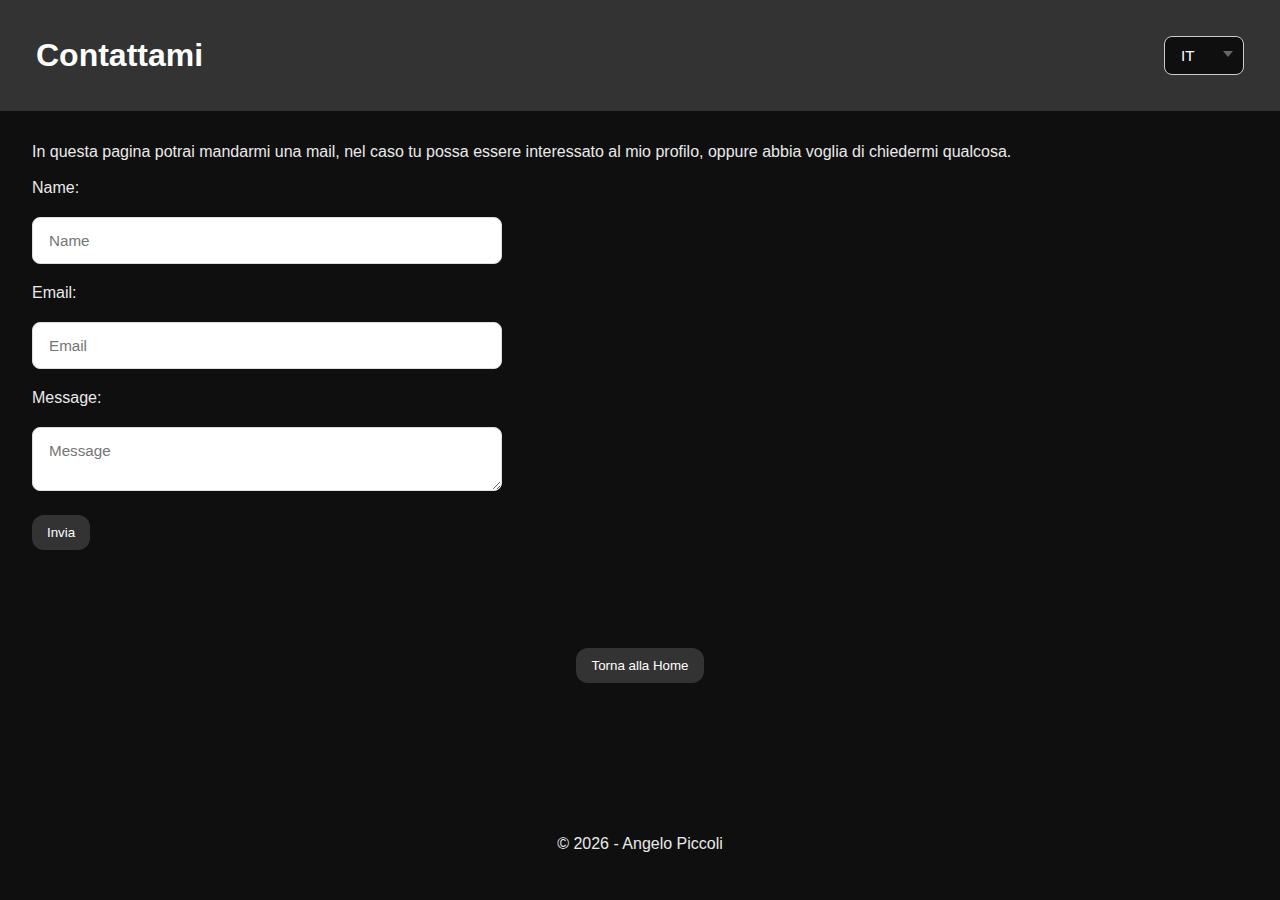
<file: contattami.html>
<!DOCTYPE html>
<html lang="it">
<head>
    <meta charset="UTF-8">
    <meta name="viewport" content="width=device-width, initial-scale=1.0">
    <link rel="icon" href="./assets/logo/favicon-white.ico" type="image/x-icon">
    <title>Contattami</title>
    <link rel="stylesheet" href="css/style.css">
</head>
<body>

<header>
    <nav class="navbar">
        <h1 data-i18n="contact_title">Contattami</h1>
        <select id="language-switcher" class="lang-switcher">
            <option value="it">IT</option>
            <option value="en">EN</option>
            <option value="de">DE</option>
        </select>
    </nav>
</header>

<main>
    <section>
        <p data-i18n="contact_subtitle">
            In questa pagina potrai mandarmi una mail, nel caso tu possa essere interessato al mio profilo, oppure abbia voglia di chiedermi qualcosa.
        </p>
    </section>
    <br/>
    <section class="contact-section">
        <div class="contact-wrapper">
            <div class="contact-form">
                <form id="contattoForm" action="https://formspree.io/f/mnjjqzzk" method="POST">
                    <label>
                        Name:
                        <input type="text" name="name" placeholder="Name" required>
                    </label>

                    <label>
                        Email:
                        <input type="email" name="email" placeholder="Email" required>
                    </label>

                    <label>
                        Message:
                        <textarea name="message" placeholder="Message" required></textarea>
                    </label>

                    <button data-i18n="contact_button" type="submit">Invia</button>
                </form>
            </div>

            <div class="contact-map">
                <iframe src="https://www.google.com/maps/embed?pb=!1m18!1m12!1m3!1d5414.070460280085!2d8.340185091473575!3d47.2745658364973!2m3!1f0!2f0!3f0!3m2!1i1024!2i768!4f13.1!3m3!1m2!1s0x47900517b9961141%3A0xd21d9dcb3672b39b!2sKlosterfeldstrasse%2026%2C%205630%20Muri!5e0!3m2!1sde!2sch!4v1768666641691!5m2!1sde!2sch" width="600" height="450" style="border:0;" allowfullscreen="" loading="lazy" referrerpolicy="no-referrer-when-downgrade"></iframe>
            </div>
        </div>
    </section>
    <br/>
    <div class="return-button">
            <button><a data-i18n="button_return" href="index.html">Torna alla Home</a></button>
    </div>
</main>

<!-- FOOTER -->
    <footer class="footer">
        <p>&copy; 2026 - Angelo Piccoli</p>
    </footer>

    <script src="js/i18n/i18n-core.js"></script>
    <script src="js/i18n/translations-contattami.js"></script>
    <script src="js/pages/contattami.js"></script>
    <script src="js/i18n/i18n-switcher.js"></script>
</body>
</html>
</file>
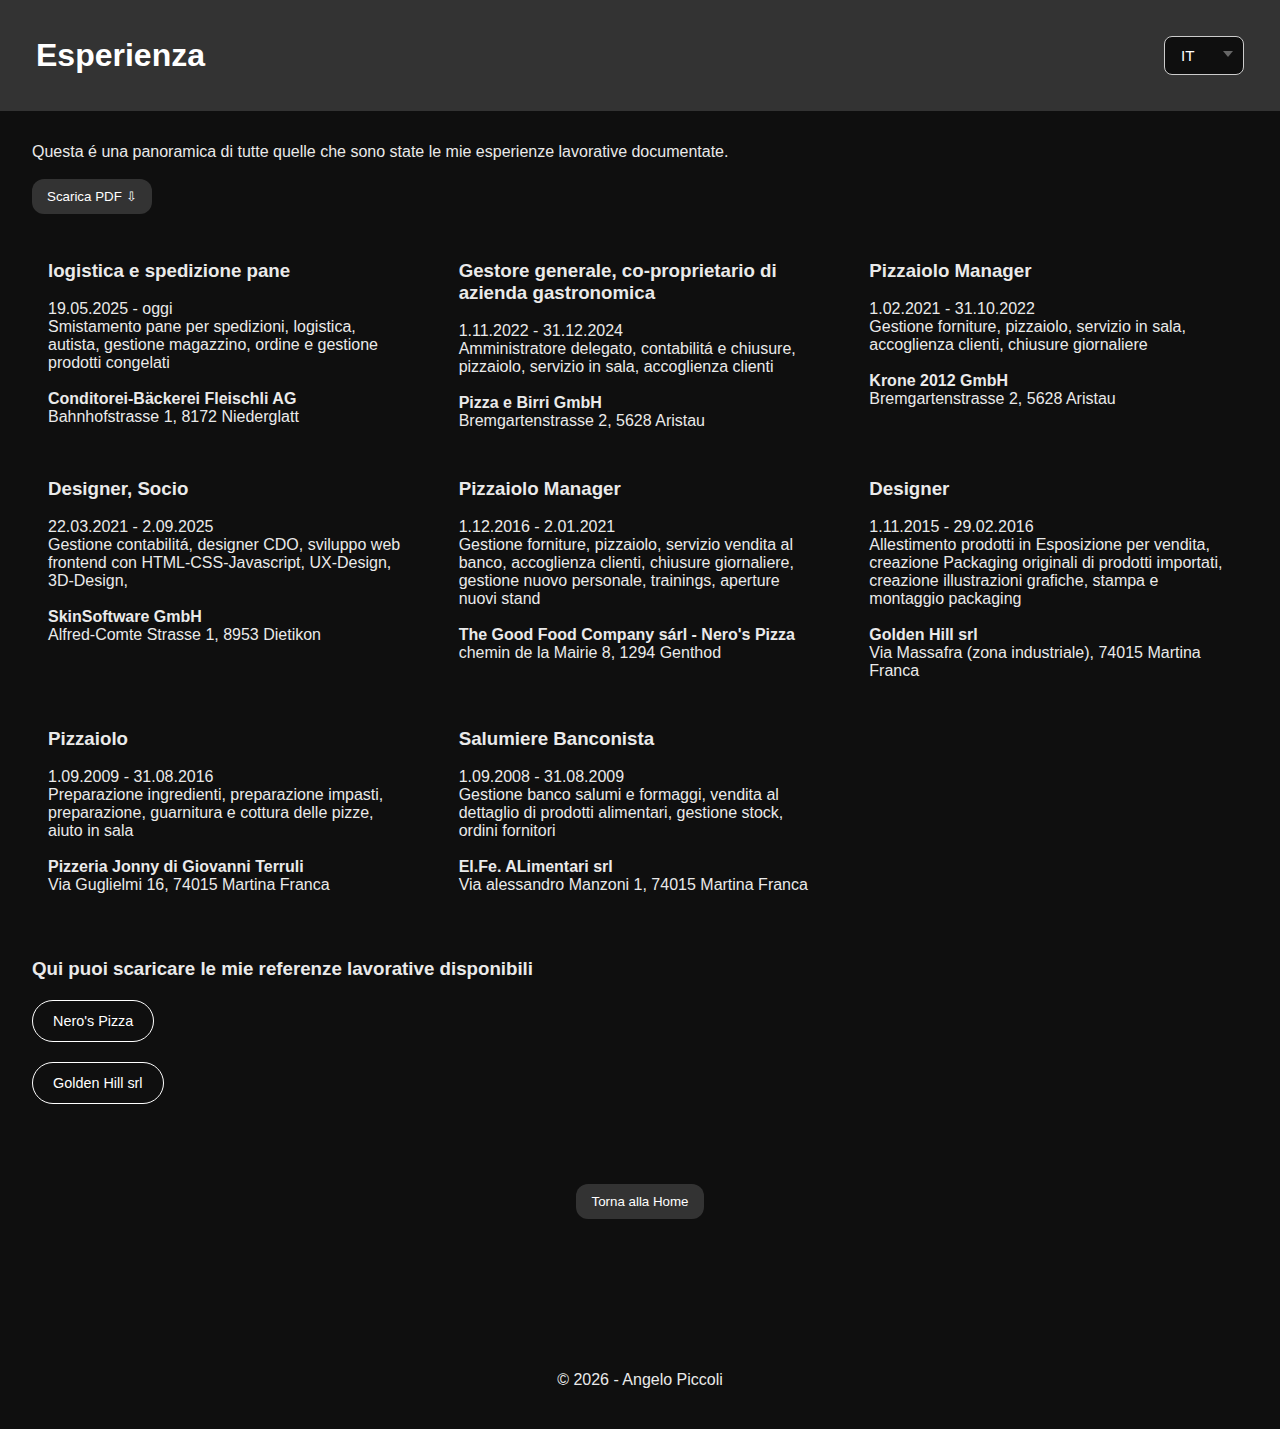
<file: esperienza.html>
<!DOCTYPE html>
<html lang="it">
<head>
    <meta charset="UTF-8">
    <meta name="viewport" content="width=device-width, initial-scale=1.0">
    <link rel="icon" href="./assets/logo/favicon-white.ico" type="image/x-icon">
    <title>Esperienza</title>
    <link rel="stylesheet" href="css/style.css">
</head>
<body>

<header>
    <nav class="navbar">
        <h1 data-i18n="exp_title">Esperienza</h1>
        <select id="language-switcher" class="lang-switcher">
            <option value="it">IT</option>
            <option value="en">EN</option>
            <option value="de">DE</option>
        </select>
    </nav>
</header>

<main>
    <p data-i18n="exp_description">Questa é una panoramica di tutte quelle che sono state le mie esperienze lavorative documentate.</p>
    <br/>

    <!-- Bottone PDF -->
    <button data-i18n="exp_dwn_pdf" id="print-btn">Scarica PDF ⇩</button>
    
    <!-- Contenitore esperienze -->
    <div id="experience-list"></div>

    <br/>

    <h3 data-i18n="exp_ref_title">Qui puoi scaricare le mie referenze lavorative disponibili</h3>
    <a href="assets/referenze-pdf/Piccoli-Arbeitszeugnis-cap.pdf" download class="download-btn">
        Nero's Pizza
    </a>
    <br/>
    <a href="assets/referenze-pdf/Reference Letter Golden Hill.pdf" download class="download-btn">
        Golden Hill srl
    </a>
    <br/>
    <div class="return-button">
        <button><a data-i18n="button_return" href="index.html">Torna alla Home</a></button>
    </div>
</main>

<!-- FOOTER -->
    <footer class="footer">
        <p>&copy; 2026 - Angelo Piccoli</p>
    </footer>

    <script src="js/esperienze.js"></script>
    <script src="js/traduzione.js"></script>
    <script src="js/i18n.js"></script>
</body>
</html>
</file>
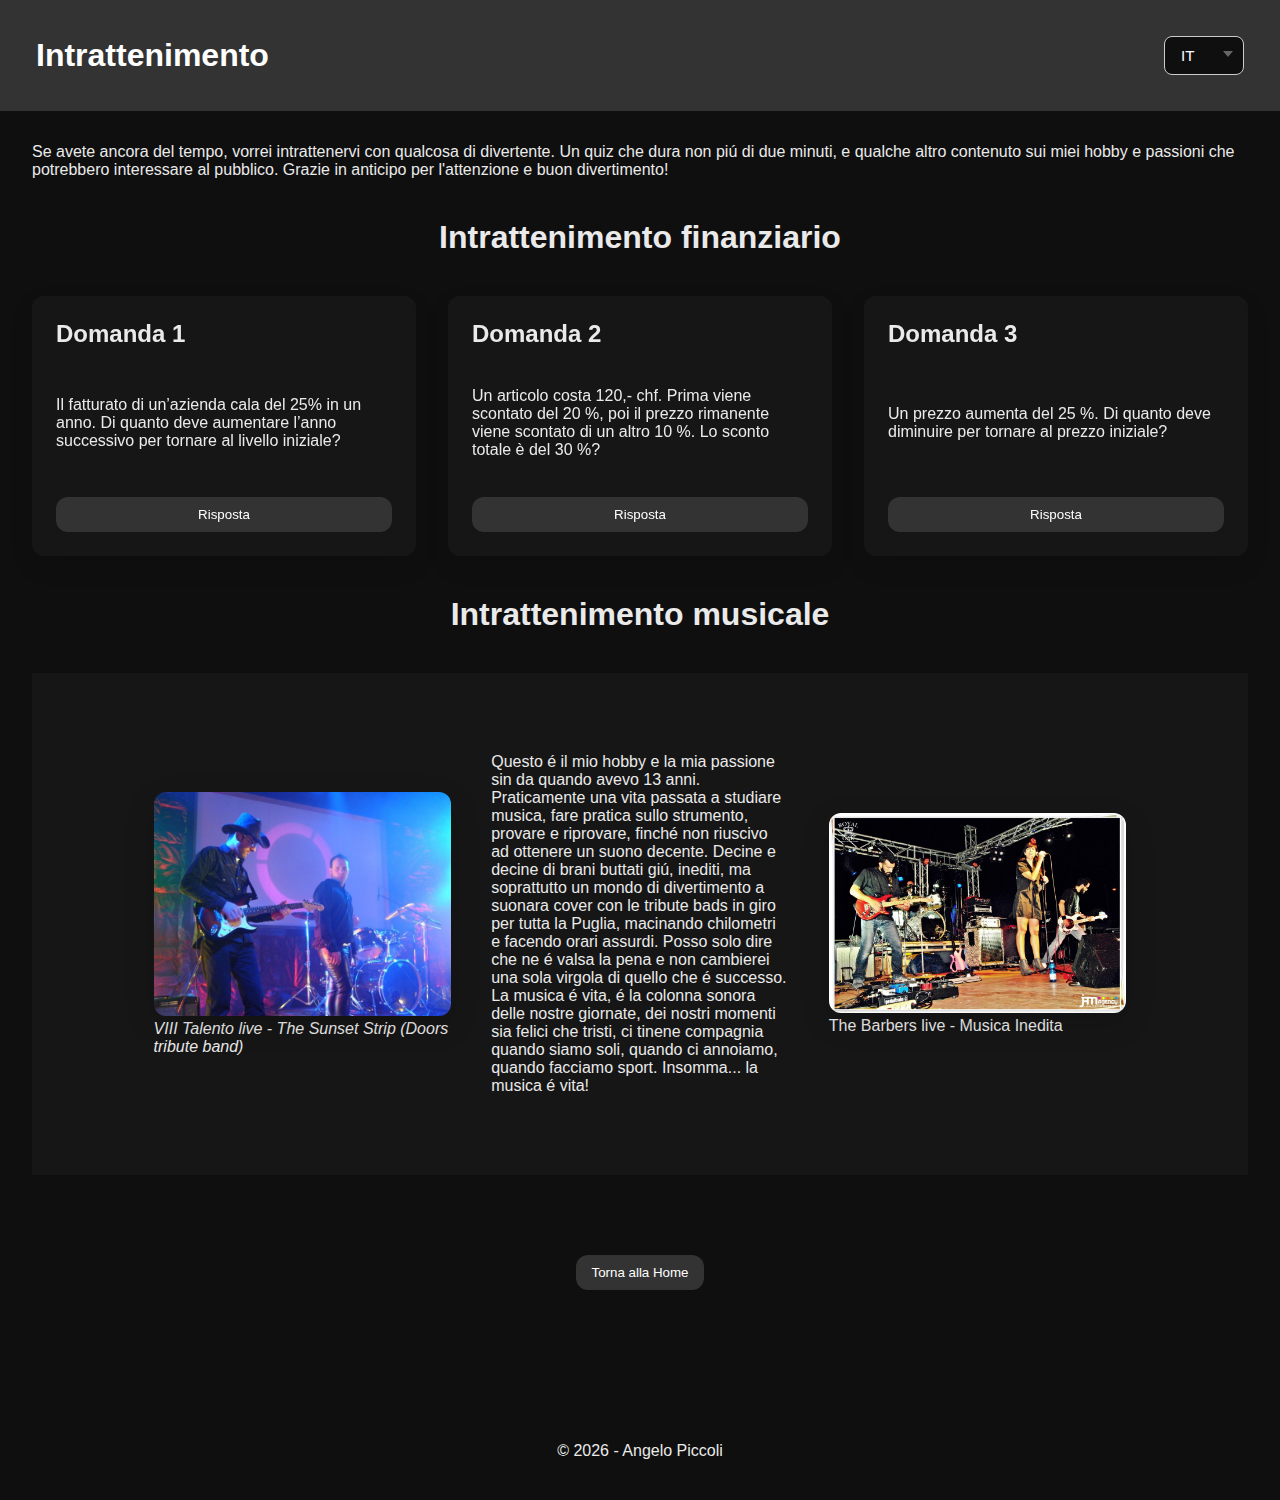
<file: intrattenimento.html>
<!DOCTYPE html>
<html lang="it">
<head>
    <meta charset="UTF-8">
    <meta name="viewport" content="width=device-width, initial-scale=1.0">
    <link rel="icon" href="./assets/logo/favicon-white.ico" type="image/x-icon">
    <title>Intrattenimento</title>
    <link rel="stylesheet" href="css/style.css">
</head>
<body>

<header>
    <nav class="navbar">
        <h1 data-i18n="intr_title">Intrattenimento</h1>
        <select id="language-switcher" class="lang-switcher">
            <option value="it">IT</option>
            <option value="en">EN</option>
            <option value="de">DE</option>
        </select>
    </nav>
</header>

<main>
    <p data-i18n="intr_description">Se avete ancora del tempo, vorrei intrattenervi con qualcosa di divertente. Un quiz che dura non piú di due minuti, e qualche altro contenuto sui miei hobby 
        e passioni che potrebbero interessare al pubblico. Grazie in anticipo per l'attenzione e buon divertimento!
    </p>

    <h1 class="title-entertainment" data-i18n="intr_cards_title">Intrattenimento finanziario</h1>

    <div class="cards">

        <div class="card">
            <div class="card-inner">
                <div class="card-front">
                    <h2 data-i18n="intr_card_1_title">Domanda 1</h2>
                    <p data-i18n="intr_card_1_text">
                        Il fatturato di un’azienda cala del 25% in un anno.
                        Di quanto deve aumentare l’anno successivo per tornare al livello iniziale?
                    </p>
                    <button data-i18n="intr_button_risp" class="flip-btn">Risposta</button>
                </div>
                <div class="card-back">
                    <h2 data-i18n="intr_card_1_title_back">Risposta 1</h2>
                    </br>
                    <p data-i18n="intr_card_1_text_back_a">
                        Deve aumentare del 33,3%.
                    </p>
                    </br>
                    <p data-i18n="intr_card_1_text_back_b">
                        Spiegazione breve:
                    </p>
                    </br>
                    <p data-i18n="intr_card_1_text_back_c">
                        •	100 → 75 (−25%)
                    </p>
                    </br>
                    <p data-i18n="intr_card_1_text_back_d">
                        •	Per tornare a 100:
                    </p>
                    <p data-i18n="intr_card_1_text_back_e">
                        25/75 = 33,3%
                    </p>
                    </br>
                    <button data-i18n="intr_button_dom" class="flip-btn">Domanda</button>
                </div>
            </div>
        </div>

        <div class="card">
            <div class="card-inner">
                <div class="card-front">
                    <h2 data-i18n="intr_card_1_title_x">Domanda 2</h2>
                    <p data-i18n="intr_card_1_text_y">
                        Il fatturato di un’azienda cala del 25% in un anno.
                        Di quanto deve aumentare l’anno successivo per tornare al livello iniziale?
                    </p>
                    <button data-i18n="intr_button_risp" class="flip-btn">Risposta</button>
                </div>
                <div class="card-back">
                    <h2 data-i18n="intr_card_1_title_back_b">Risposta 2</h2>
                    </br>
                    <p data-i18n="intr_card_1_text_back_f">
                        120 → −20 % = 96,- chf
                    </p>
                    </br>
                    <p data-i18n="intr_card_1_text_back_g">
                        96 → −10 % = 86,40 chf
                    </p>
                    </br>
                    <p data-i18n="intr_card_1_text_back_h">
                        Sconto totale = 33,60 chf = 28 %
                    </p>
                    </br>
                    <p data-i18n="intr_card_1_text_back_i">
                        ❌ Non è il 30 %
                    </p>
                    </br>
                    <button data-i18n="intr_button_dom" class="flip-btn">Domanda</button>
                </div>
            </div>
        </div>

        <div class="card">
            <div class="card-inner">
                <div class="card-front">
                    <h2 data-i18n="intr_card_1_title_k">Domanda 3</h2>
                    <p data-i18n="intr_card_1_text_z">
                        Un prezzo aumenta del 25 %. Di quanto deve diminuire per tornare al prezzo iniziale?
                    </p>
                    <button data-i18n="intr_button_risp" class="flip-btn">Risposta</button>
                </div>
                <div class="card-back">
                    <h2 data-i18n="intr_card_1_title_back_c">Risposta 3</h2>
                    </br>
                    <p data-i18n="intr_card_1_text_back_l">
                        100 → 125
                    </p>
                    </br>
                    <p data-i18n="intr_card_1_text_back_m">
                        Per tornare a 100: 25 / 125 = 20 %
                    </p>
                    </br>
                    <button data-i18n="intr_button_dom" class="flip-btn">Domanda</button>
                </div>
            </div>
        </div>

    </div>

    <h1 class="title-entertainment" data-i18n="intr_music_title">Intrattenimento musicale</h1>

    <section class="media-section" id="mediaSection">
        <div class="media-container">

            <div class="media-image">
                <img src="./assets/musica/live-music.jpg" alt="Doors Tribute Band">
                <p><i>VIII Talento live - The Sunset Strip (Doors tribute band)</i></p>
            </div>

            <div class="media-text">
                <p data-i18n="intr_music_text">
                    Questo é il mio hobby e la mia passione sin da quando avevo 13 anni. Praticamente una vita passata a studiare musica, fare pratica sullo strumento, provare e riprovare, finché 
                    non riuscivo ad ottenere un suono decente. Decine e decine di brani buttati giú, inediti, ma soprattutto un mondo di divertimento a suonara cover con le tribute bads in giro 
                    per tutta la Puglia, macinando chilometri e facendo orari assurdi. Posso solo dire che ne é valsa la pena e non cambierei una sola virgola di quello che é successo. La musica 
                    é vita, é la colonna sonora delle nostre giornate, dei nostri momenti sia felici che tristi, ci tinene compagnia quando siamo soli, quando ci annoiamo, quando facciamo sport.
                    Insomma... la musica é vita!
                </p>
            </div>

            <div class="media-image">
                <img src="./assets/musica/the barbers.jpg" alt="The Barbers">
                <p data-i18n="intr_music_descr"><i>The Barbers live - Musica Inedita</i></p>
            </div>
        </div>
    </section>

    <div class="return-button">
        <button><a data-i18n="button_return" href="index.html">Torna alla Home</a></button>
    </div>
   
</main>

<!-- FOOTER -->
    <footer class="footer">
        <p>&copy; 2026 - Angelo Piccoli</p>
    </footer>

    <script src="js/i18n/i18n-core.js"></script>
    <script src="js/i18n/translations-intrattenimento.js"></script>
    <script src="js/pages/intrattenimento.js"></script>
    <script src="js/i18n/i18n-switcher.js"></script>
</body>
</html>
</file>
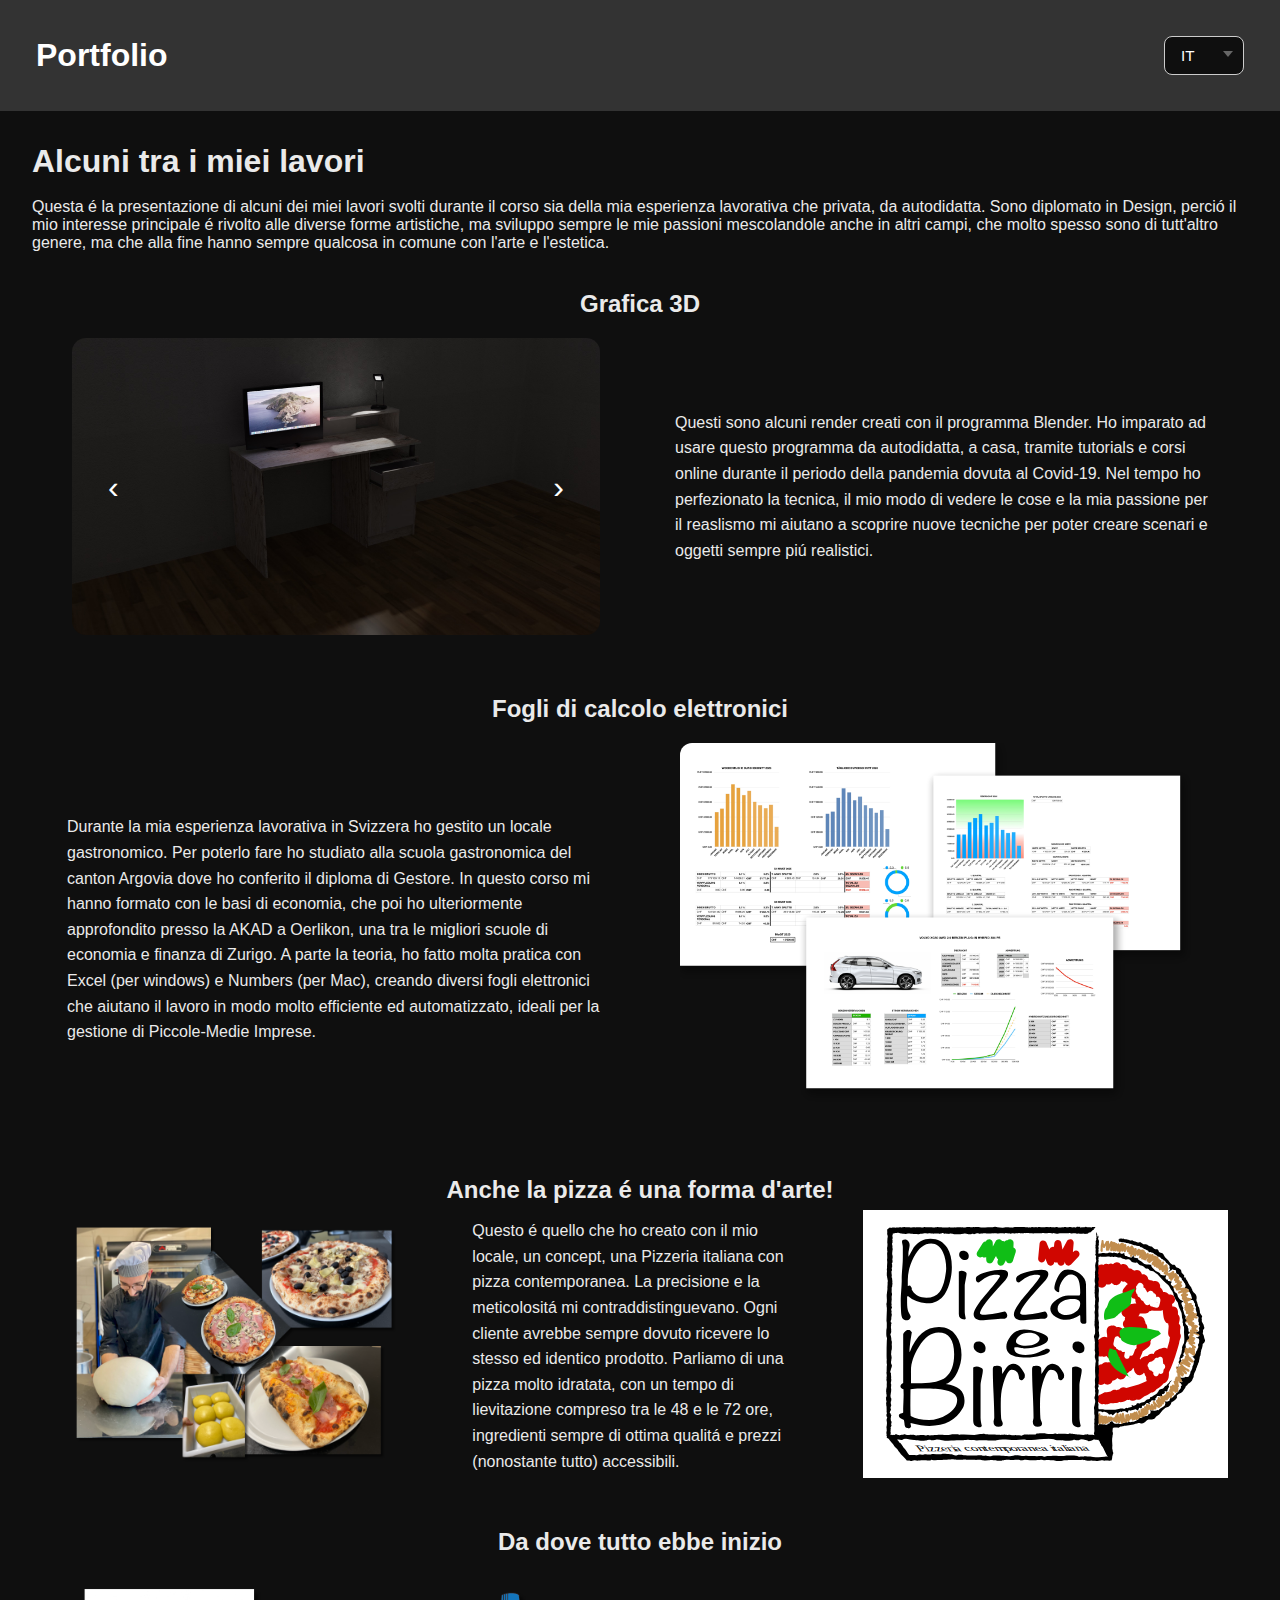
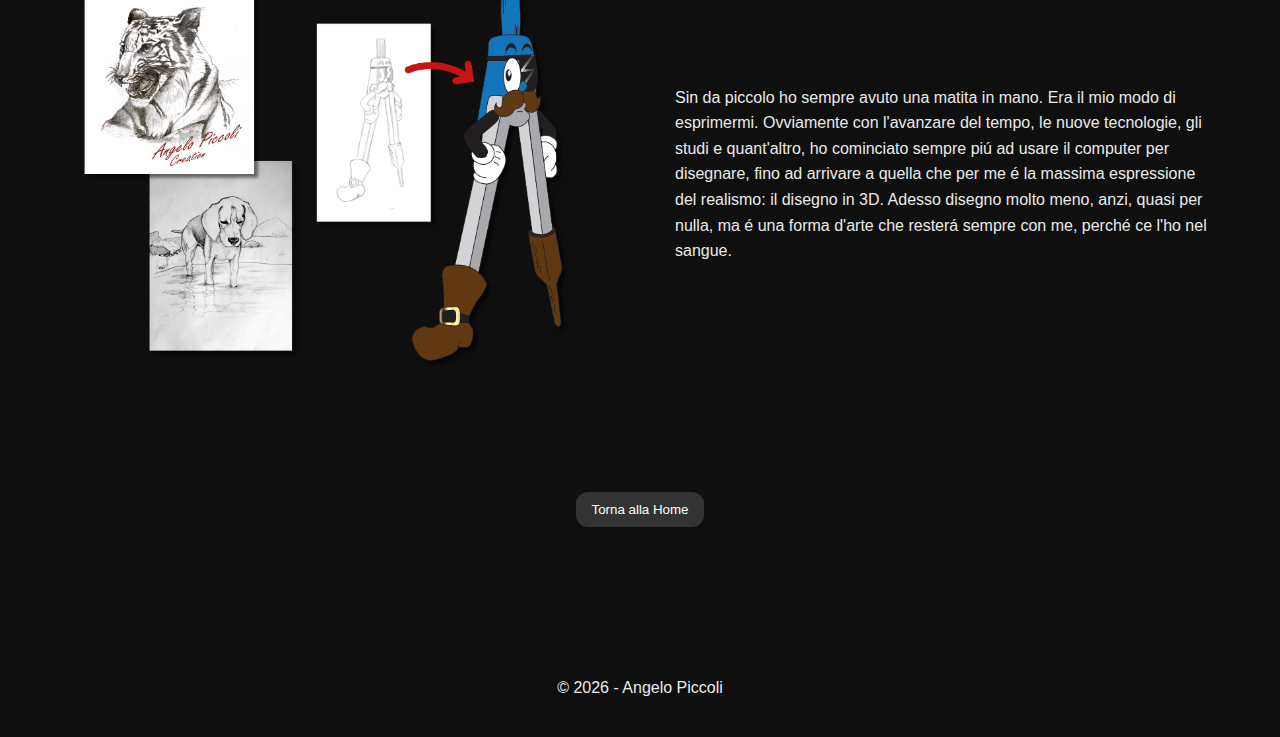
<file: portfolio.html>
<!DOCTYPE html>
<html lang="it">
<head>
    <meta charset="UTF-8">
    <meta name="viewport" content="width=device-width, initial-scale=1.0">
    <link rel="icon" href="./assets/logo/favicon-white.ico" type="image/x-icon">
    <title>Portfolio</title>
    <link rel="stylesheet" href="css/style.css">
</head>
<body>

    <header>
        <nav class="navbar">
            <h1 data-i18n="portfolio_title">Portfolio</h1>
            <select id="language-switcher" class="lang-switcher">
                <option value="it">IT</option>
                <option value="en">EN</option>
                <option value="de">DE</option>
            </select>
        </nav>
    </header>
    
    <main>
        <h1 data-i18n="portfolio_subtitle">Alcuni tra i miei lavori</h1>
        <br/>
        <p data-i18n="portfolio_description">Questa é la presentazione di alcuni dei miei lavori svolti durante il corso sia della mia esperienza lavorativa che privata, da autodidatta.
            Sono diplomato in Design, perció il mio interesse principale é rivolto alle diverse forme artistiche, ma sviluppo sempre le mie passioni mescolandole anche in altri campi,
            che molto spesso sono di tutt'altro genere, ma che alla fine hanno sempre qualcosa in comune con l'arte e l'estetica.
        </p>
        <br/>
        <!-- Sezione IMG a SX -->
        <section class="content-section">
            <h2 data-i18n="portfolio_3D_title" class="carousel-title">Grafica 3D</h2>
            <div class="content-container">
                
                <div class="content-image">
                    <section class="carousel-section">
                        <div class="carousel-container">

                            <div class="carousel-wrapper">
                                <button class="carousel-btn prev">‹</button>

                                <div class="carousel-track">
                                    <div class="carousel-slide">
                                        <img src="./assets/3D/img-1.jpg" alt="img-1">
                                    </div>
                                    <div class="carousel-slide">
                                        <img src="./assets/3D/img-2.jpg" alt="img-2">
                                    </div>
                                    <div class="carousel-slide">
                                        <img src="./assets/3D/img-3.jpg" alt="img-3">
                                    </div>
                                    <div class="carousel-slide">
                                        <img src="./assets/3D/img-4.jpg" alt="img-4">
                                    </div>
                                    <div class="carousel-slide">
                                        <img src="./assets/3D/img-5.jpg" alt="img-5">
                                    </div>
                                </div>

                                <button class="carousel-btn next">›</button>
                            </div>

                        </div>
                    </section>
                </div>

                <div class="content-text">
                    <p data-i18n="portfolio_3D_text">
                        Questi sono alcuni render creati con il programma Blender. Ho imparato ad usare questo programma da autodidatta, a casa, tramite tutorials e corsi online
                        durante il periodo della pandemia dovuta al Covid-19. Nel tempo ho perfezionato la tecnica, il mio modo di vedere le cose e la mia passione per il reaslismo
                        mi aiutano a scoprire nuove tecniche per poter creare scenari e oggetti sempre piú realistici.
                    </p>
                </div>
            </div>
        </section>

        <!-- Sezione IMG a DX -->
        <section class="content-section">
            <h2 data-i18n="portfolio_excel_title" class="carousel-title">Fogli di calcolo elettronici</h2>
            <div class="content-container">

                <div class="content-text">
                    <p data-i18n="portfolio_excel_text">
                        Durante la mia esperienza lavorativa in Svizzera ho gestito un locale gastronomico. Per poterlo fare ho studiato alla scuola gastronomica del cantone Argovia
                        dove ho conferito il diploma di Gestore. In questo corso mi hanno formato con le basi di economia, che poi ho ulteriormente approfondito presso la AKAD a Oerlikon,
                        una tra le migliori scuole di economia e finanza di Zurigo. A parte la teoria, ho fatto molta pratica con Excel (per windows) e Numbers (per Mac), creando diversi fogli
                        elettronici che aiutano il lavoro in modo molto efficiente ed automatizzato, ideali per la gestione di Piccole-Medie Imprese.
                    </p>
                </div>
                
                <div class="content-image">
                    <section class="carousel-section">
                        <div class="carousel-container">

                            <div>
                                <img src="./assets/fogli-elettronici/image-collage.png" alt="pdf-1">
                            </div>

                        </div>
                    </section>
                </div>
            </div>
        </section>

        <!-- Sezione IMG a SX -->
        <section class="content-section">
            <h2 data-i18n="portfolio_pizza_title" class="carousel-title">Anche la pizza é una forma d'arte!</h2>
            <div class="content-container"> 
                <div class="content-image">
                    <section class="carousel-section">
                        <div class="carousel-container">

                            <div>
                                <img src="./assets/pizzeria/image-pizzeria.png" alt="image-pizzeria">
                            </div>

                        </div>
                    </section>
                </div>
                <div class="content-text">
                    <p data-i18n="portfolio_pizza_text">
                        Questo é quello che ho creato con il mio locale, un concept, una Pizzeria italiana con pizza contemporanea. La precisione e la meticolositá mi contraddistinguevano.
                        Ogni cliente avrebbe sempre dovuto ricevere lo stesso ed identico prodotto. Parliamo di una pizza molto idratata, con un tempo di lievitazione compreso tra le 48 e le 72 ore,
                         ingredienti sempre di ottima qualitá e prezzi (nonostante tutto) accessibili.
                    </p>
                </div>
                <div class="content-text">
                    <img src="./assets/pizzeria/Logo SVG.svg" alt="logo.svg">
                </div>
            </div>
        </section>

        <!-- Sezione IMG a SX -->
        <section class="content-section">
            <h2 data-i18n="portfolio_disegno_title" class="carousel-title">Da dove tutto ebbe inizio</h2>
            <div class="content-container"> 
                <div class="content-image">
                    <section class="carousel-section">
                        <div class="carousel-container">

                            <div>
                                <img src="./assets/disegni/raccolta.png" alt="raccolta">
                            </div>

                        </div>
                    </section>
                </div>
                <div class="content-text">
                    <p data-i18n="portfolio_disegno_text">
                        Sin da piccolo ho sempre avuto una matita in mano. Era il mio modo di esprimermi. Ovviamente con l'avanzare del tempo, le nuove tecnologie, gli studi e 
                        quant'altro, ho cominciato sempre piú ad usare il computer per disegnare, fino ad arrivare a quella che per me é la massima espressione del realismo: il disegno in 3D.
                        Adesso disegno molto meno, anzi, quasi per nulla, ma é una forma d'arte che resterá sempre con me, perché ce l'ho nel sangue.
                    </p>
                </div>
            </div>
        </section>

        <div class="return-button">
            <button><a data-i18n="button_return" href="index.html">Torna alla Home</a></button>
        </div>

    </main>

    <!-- FOOTER -->
    <footer class="footer">
        <p>&copy; 2026 - Angelo Piccoli</p>
    </footer>
    <!-- COLLEGAMENTO ESTERNO A CAROUSEL JS -->
        <script src="js/i18n/i18n-core.js"></script>
        <script src="./js/components/carousel.js" defer></script>
        <script src="js/i18n/translations-portfolio.js"></script>
        <script src="js/pages/portfolio.js"></script>
        <script src="js/i18n/i18n-switcher.js"></script>
</body>
</html>
</file>
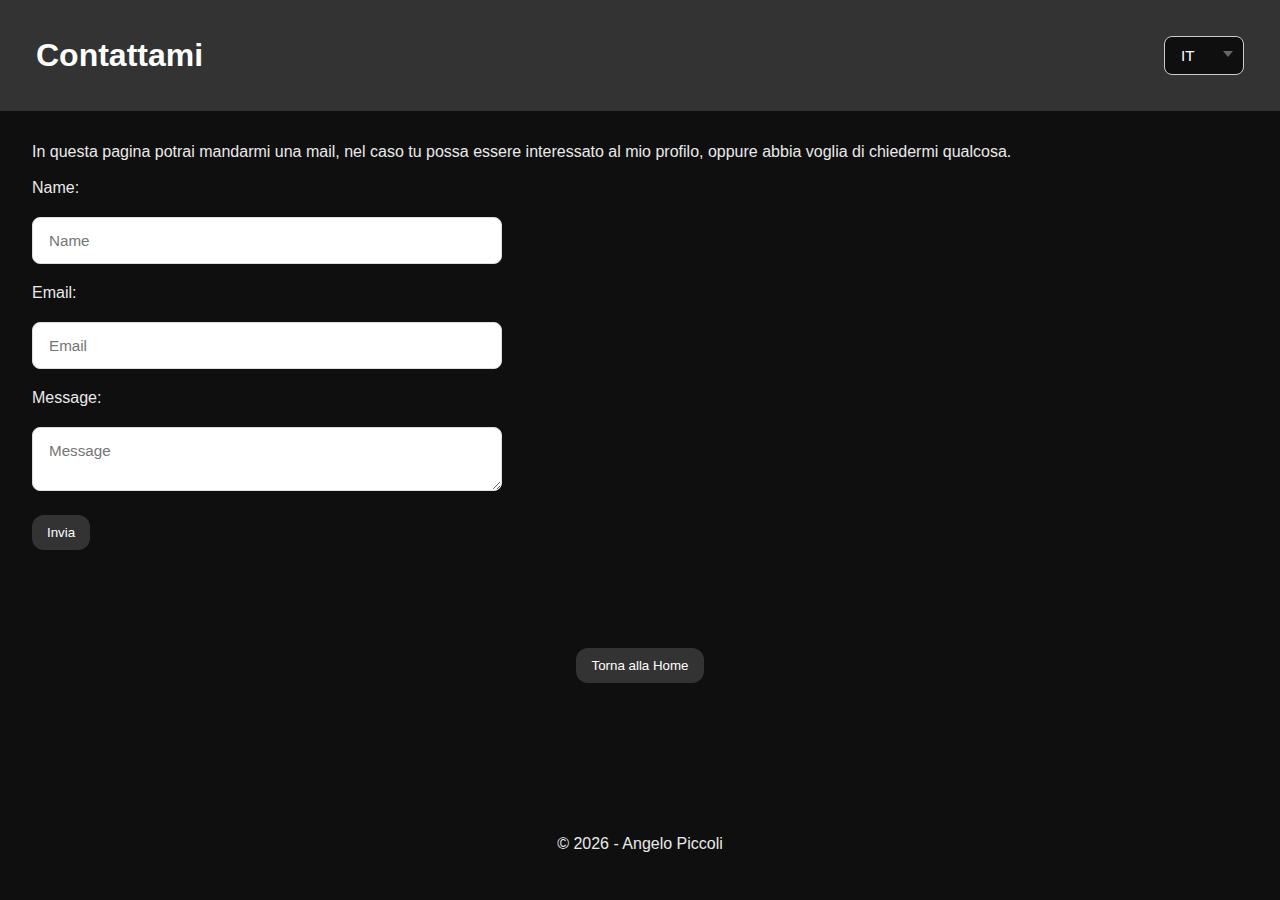
<file: SITO/contattami.html>
<!DOCTYPE html>
<html lang="it">
<head>
    <meta charset="UTF-8">
    <meta name="viewport" content="width=device-width, initial-scale=1.0">
    <link rel="icon" href="./assets/logo/favicon-white.ico" type="image/x-icon">
    <title>Contattami</title>
    <link rel="stylesheet" href="css/style.css">
</head>
<body>

<header>
    <nav class="navbar">
        <h1 data-i18n="contact_title">Contattami</h1>
        <select id="language-switcher" class="lang-switcher">
            <option value="it">IT</option>
            <option value="en">EN</option>
            <option value="de">DE</option>
        </select>
    </nav>
</header>

<main>
    <section>
        <p data-i18n="contact_subtitle">
            In questa pagina potrai mandarmi una mail, nel caso tu possa essere interessato al mio profilo, oppure abbia voglia di chiedermi qualcosa.
        </p>
    </section>
    <br/>
    <section class="contact-section">
        <div class="contact-wrapper">
            <div class="contact-form">
                <form id="contattoForm" action="https://formspree.io/f/mnjjqzzk" method="POST">
                    <label>
                        Name:
                        <input type="text" name="name" placeholder="Name" required>
                    </label>

                    <label>
                        Email:
                        <input type="email" name="email" placeholder="Email" required>
                    </label>

                    <label>
                        Message:
                        <textarea name="message" placeholder="Message" required></textarea>
                    </label>

                    <button data-i18n="contact_button" type="submit">Invia</button>
                </form>
            </div>

            <div class="contact-map">
                <iframe src="https://www.google.com/maps/embed?pb=!1m18!1m12!1m3!1d5414.070460280085!2d8.340185091473575!3d47.2745658364973!2m3!1f0!2f0!3f0!3m2!1i1024!2i768!4f13.1!3m3!1m2!1s0x47900517b9961141%3A0xd21d9dcb3672b39b!2sKlosterfeldstrasse%2026%2C%205630%20Muri!5e0!3m2!1sde!2sch!4v1768666641691!5m2!1sde!2sch" width="600" height="450" style="border:0;" allowfullscreen="" loading="lazy" referrerpolicy="no-referrer-when-downgrade"></iframe>
            </div>
        </div>
    </section>
    <br/>
    <div class="return-button">
            <button><a data-i18n="button_return" href="index.html">Torna alla Home</a></button>
    </div>
</main>

<!-- FOOTER -->
    <footer class="footer">
        <p>&copy; 2026 - Angelo Piccoli</p>
    </footer>

    <script src="js/traduzione.js"></script>
    <script src="js/i18n.js"></script>

</body>
</html>
</file>
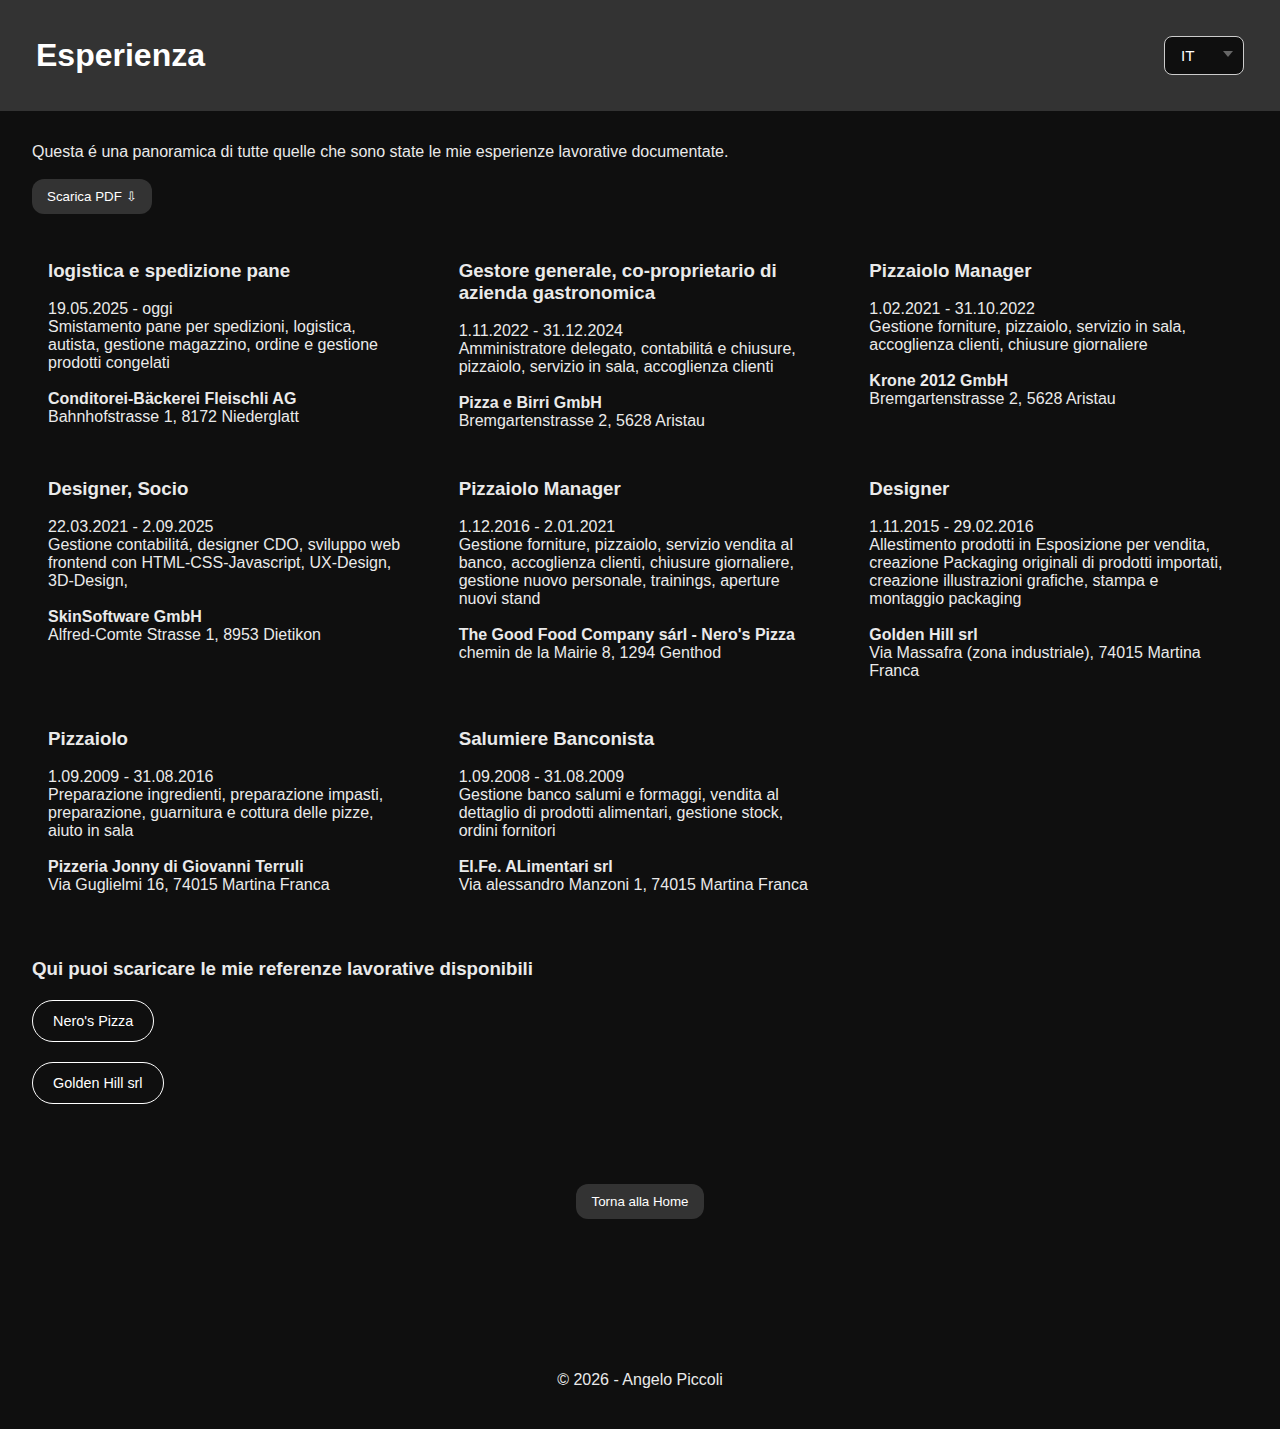
<file: SITO/esperienza.html>
<!DOCTYPE html>
<html lang="it">
<head>
    <meta charset="UTF-8">
    <meta name="viewport" content="width=device-width, initial-scale=1.0">
    <link rel="icon" href="./assets/logo/favicon-white.ico" type="image/x-icon">
    <title>Esperienza</title>
    <link rel="stylesheet" href="css/style.css">
</head>
<body>

<header>
    <nav class="navbar">
        <h1 data-i18n="exp_title">Esperienza</h1>
        <select id="language-switcher" class="lang-switcher">
            <option value="it">IT</option>
            <option value="en">EN</option>
            <option value="de">DE</option>
        </select>
    </nav>
</header>

<main>
    <p data-i18n="exp_description">Questa é una panoramica di tutte quelle che sono state le mie esperienze lavorative documentate.</p>
    <br/>

    <!-- Bottone PDF -->
    <button data-i18n="exp_dwn_pdf" id="print-btn">Scarica PDF ⇩</button>
    
    <!-- Contenitore esperienze -->
    <div id="experience-list"></div>
    <br/>
    <h3 data-i18n="exp_ref_title">Qui puoi scaricare le mie referenze lavorative disponibili</h3>
    <a href="assets/referenze-pdf/Piccoli-Arbeitszeugnis-cap.pdf" download class="download-btn">
        Nero's Pizza
    </a>
    <br/>
    <a href="assets/referenze-pdf/Reference Letter Golden Hill.pdf" download class="download-btn">
        Golden Hill srl
    </a>
    <br/>
    <div class="return-button">
        <button><a data-i18n="button_return" href="index.html">Torna alla Home</a></button>
    </div>
</main>

<!-- FOOTER -->
    <footer class="footer">
        <p>&copy; 2026 - Angelo Piccoli</p>
    </footer>

    <script src="js/esperienze.js"></script>
    <script src="js/traduzione.js"></script>
    <script src="js/i18n.js"></script>
</body>
</html>
</file>
<file: css/style.css>
/* BASE STYLE */
* {
  margin: 0;
  padding: 0;
  box-sizing: border-box;
  font-family: Helvetica, sans-serif;
  --bg: #0f0f0f;
  --card: #161616;
  --accent: #00e0a4;
  --text: #eaeaea;
  --muted: #9a9a9a;
}

body {
  background: #0f0f0f;
  color: #eaeaea;
  margin: 0;
  padding: 0;
}

header {
    background-color: #333;
    color: white;
    padding: 1rem;
}

a {
    color: white;
    text-decoration: none;
}

nav ul {
    list-style: none;
    padding: 0;
}

nav ul li {
    display: inline-flex;
    margin-right: 10px;
    margin-top: 20px;
}

nav ul li a {
    color: white;
    text-decoration: none;
}

.navbar {
  display: flex;
  align-items: center;
  justify-content: space-between;
  gap: 20px;
  padding: 20px;
  flex-wrap: wrap;
}

/* ===== RESPONSIVE: mobile ===== */
@media (max-width: 768px) {
  .navbar {
    flex-direction: column;
    align-items: center;
    gap: 10px;
  }

  .navbar select {
    margin-left: 0; /* reset auto */
  }
}

/* Contenitore select */
.lang-switcher {
  appearance: none;       /* rimuove lo stile di default */
  -webkit-appearance: none;
  -moz-appearance: none;
  background-color: #0f0f0f;
  border: 1px solid #ccc;
  border-radius: 8px;
  padding: 10px 40px 10px 16px; /* spazio interno + margine per freccia */
  font-size: 0.95rem;
  color: #ffffff;
  cursor: pointer;
  transition: all 0.2s ease;
  outline: none;
  position: relative;
}

/* Focus */
select.lang-switcher:focus {
  border-color: #222;
  box-shadow: 0 0 0 2px rgba(0,0,0,0.05);
}

/* Freccia custom */
select.lang-switcher {
  background-image: url("data:image/svg+xml;charset=US-ASCII,<svg xmlns='http://www.w3.org/2000/svg' width='10' height='10'><polygon points='0,0 10,0 5,6' fill='%23666'/></svg>");
  background-repeat: no-repeat;
  background-position: right 10px center;
  background-size: 10px;
}

/* Option styling */
select.lang-switcher option {
  padding: 8px 12px;
  color: #333;
  background: #fff;
}

.logo {
  height: 250px;   /* controlla la dimensione del logo */
  width: auto;
}

.nav-links {
  list-style: none;
  display: flex;
  gap: 24px;
}

.nav-links a {
  text-decoration: none;
  color: #333;
  font-weight: 500;
}

main {
    padding: 2rem;
}

button {
    background-color: #333;
    color: white;
    border: none;
    padding: 10px 15px;
    cursor: pointer;
    transition: background-color 0.3s;
    border-radius: 12px;
}

button:hover {
    background-color: #555;
}

.return-button {
  max-width: 1200px;
  margin: 80px auto; /* centra */
  gap: 40px;
  text-align: center;
}

/* TABLET */
@media (max-width: 768px) {
    nav ul li {
        display: block;
        margin: 10px 0;
    }

    header {
        text-align: center;
    }
}

/* SMARTPHONE */
@media (max-width: 480px) {
    body {
        font-size: 16px;
    }

    header {
        padding: 0.5rem;
    }
}

/* HERO */
.hero {
  position: relative;
  height: 100vh;
  overflow: hidden;
}

.slides img {
  position: absolute;
  inset: 0;
  width: 100%;
  height: 100%;
  object-fit: cover;
  opacity: 0;
  transition: opacity 1.5s ease, transform 10s linear;
  transform: scale(1);
}

.slides img.active {
  opacity: 1;
  transform: scale(1.08);
}

/* Overlay */
.hero::after {
  content: "";
  position: absolute;
  inset: 0;
  background: rgba(0,0,0,0.55);
}

/* Text */
.hero-content {
  position: relative;
  z-index: 2;
  height: 100%;
  display: flex;
  flex-direction: column;
  justify-content: center;
  align-items: center;
  text-align: center;
  padding: 1rem;
}

.hero h1 {
  font-size: clamp(2.5rem, 6vw, 4rem);
}

.hero p {
  margin-top: 1rem;
  font-size: clamp(1rem, 2.5vw, 1.3rem);
  opacity: 0.85;
}

.section {
  padding: 2rem 10%;
}

.reveal {
  opacity: 0;
  transform: translateX(80px);
  transition: 0.9s ease-in;
}

.reveal.active {
  opacity: 1;
  transform: translateX(0);
}

/* ===== PARSONAL INFOS ===== */
#personal-list {
  margin-top: 30px;
  margin-bottom: 30px;
  display: grid;
  grid-template-columns: 1fr;
  gap: 16px;
}

.personal-box {
  padding: 16px;
}

/* SEZIONE PORTFOLIO */
.content-section {
  width: 100%;
  padding: 20px 20px; /* spazio sopra/sotto + laterale mobile */
}

/* CONTAINER CENTRALE PORTFOLIO */
.content-container {
  max-width: 1200px;
  margin: 0 auto; /* centra */
  display: flex;
  gap: 40px;
  align-items: center;
}

/* COLONNA IMMAGINE PORTFOLIO */
.content-image {
  flex: 1;
}

.content-image img {
  width: 100%;
  height: auto;
  border-radius: 12px;
  display: block;
}

/* COLONNA TESTO PORTFOLIO */
.content-text {
  flex: 1;
}

.content-text h2 {
  margin-bottom: 16px;
}

.content-text p {
  line-height: 1.6;
  margin: 0 15px;
}

/* 📱 RESPONSIVE PORTFOLIO */
@media (max-width: 768px) {
  .content-container {
    flex-direction: column;
    text-align: center;
  }

  .content-text {
    text-align: left; /* oppure center se preferisci */
  }
}

/* SEZIONE CAROUSEL */
.carousel-section {
  width: 100%;
  padding: 20px 20px;
}

/* CONTAINER CENTRALE CAROUSEL */
.carousel-container {
  max-width: 1200px;
  margin: 0 auto;
  position: relative;
}

.carousel-title {
  text-align: center;
}

/* WRAPPER CAROUSEL */
.carousel-wrapper {
  position: relative;
  overflow: hidden;
}

/* TRACK CAROUSEL */
.carousel-track {
  display: flex;
  transition: transform 0.6s ease-in-out;
}

/* SLIDE CAROUSEL */
.carousel-slide {
  min-width: 100%;
}

.carousel-slide img {
  width: 100%;
  display: block;
  border-radius: 14px;
}

/* BOTTONI CAROUSEL */
.carousel-btn {
  position: absolute;
  top: 50%;
  transform: translateY(-50%);
  background: none;
  color: #fff;
  border: none;
  font-size: 32px;
  padding: 10px 16px;
  cursor: pointer;
  z-index: 10;
  border-radius: 50%;
}

.carousel-btn.prev { left: 20px; }
.carousel-btn.next { right: 20px; }

.carousel-btn:hover {
  background: rgba(0,0,0,0.8);
}

/* 📱 MOBILE CAROUSEL */
@media (max-width: 768px) {
  .carousel-btn {
    font-size: 24px;
    padding: 8px 12px;
  }
}

/* ===== ESPERIENZA ===== */
#experience-list {
  margin-top: 30px;
  margin-bottom: 30px;
  display: grid;
  grid-template-columns: 1fr;
  gap: 16px;
}

.experience-box {
  padding: 16px;
}

.download-btn {
  display: inline-flex;
  align-items: center;
  gap: 8px;
  margin-top: 20px;
  padding: 12px 20px;
  border-radius: 999px;
  text-decoration: none;
  font-size: 0.9rem;
  border: 1px solid currentColor;
  transition: background 0.2s ease, transform 0.2s ease;
}

.download-btn:hover {
  transform: translateY(-1px);
}

/* ===== RESPONSIVE ===== */
@media (min-width: 600px) {
  #experience-list {
    grid-template-columns: repeat(2, 1fr);
  }
}

@media (min-width: 900px) {
  #experience-list {
    grid-template-columns: repeat(3, 1fr);
  }
}

/* ===== STAMPA / PDF ===== */
@media print {
  #print-btn {
    display: none;
  }

  #experience-list {
    grid-template-columns: 1fr;
  }

  .experience-box {
    page-break-inside: avoid;
  }
}

/* ===== PAGE ENTERTAINMENT ===== */

.title-entertainment {
  margin-top: 40px;;
  text-align: center;
}

.cards {
    display: grid;
    grid-template-columns: repeat(auto-fit, minmax(280px, 1fr));
    gap: 2rem;
    margin-top: 40px;
    margin-bottom: 40px;
}

.card {
    perspective: 1000px;
}

.card-inner {
    position: relative;
    width: 100%;
    height: 260px;
    transform-style: preserve-3d;
    transition: transform 0.8s;
}

.card.flipped .card-inner {
    transform: rotateY(180deg);
}

.card-front,
.card-back {
    position: absolute;
    inset: 0;
    background: #161616;
    border-radius: 12px;
    padding: 1.5rem;
    box-shadow: 0 10px 25px rgba(0,0,0,0.1);
    backface-visibility: hidden;
    display: flex;
    flex-direction: column;
    justify-content: space-between;
}

.card-back {
    transform: rotateY(180deg);
}

.contact-wrapper {
  display: grid;
  grid-template-columns: 1fr 1fr;
  gap: 40px;
  align-items: stretch;
}

.media-section {
  margin-top: 40px;
  padding: 80px 10%;
  background-color: #161616;
  overflow: hidden;
}

.media-container {
  display: grid;
  grid-template-columns: repeat(auto-fit, minmax(280px, 1fr));
  gap: 40px;
  align-items: center;
}

.media-image img {
  width: 100%;
  border-radius: 12px;
  box-shadow: 0 10px 30px rgba(0,0,0,0.15);
  transform: scale(0.95);
  opacity: 0;
  transition: all 0.8s ease;
}

.media-text {
  opacity: 0;
  transform: translateY(30px);
  transition: all 0.8s ease;
}

/* Stato attivo (quando entra in viewport) */
.media-section.active img {
  opacity: 1;
  transform: scale(1);
}

.media-section.active .media-text {
  opacity: 1;
  transform: translateY(0);
}

/* ===== FORM ===== */
.contact-form {
  display: flex;
  flex-direction: column;
  gap: 16px;
  max-width: 80%;
}

/* Input moderni */
.contact-form input,
.contact-form textarea {
  width: 100%;
  margin-top: 20px;
  margin-bottom: 20px;
  padding: 14px 16px;
  border-radius: 8px;
  border: 1px solid #ddd;
  font-size: 0.95rem;
  transition: border-color 0.2s ease, box-shadow 0.2s ease;
}

/* Focus elegante */
.contact-form input:focus,
.contact-form textarea:focus {
  outline: none;
  border-color: #555;
  box-shadow: 0 0 0 2px rgba(0,0,0,0.05);
}


/* ===== MAPPA ===== */
.contact-map iframe {
  width: 100%;
  height: 100%;
  min-height: 320px;
  border: none;
  border-radius: 12px;
}

/* ===== RESPONSIVE ===== */
@media (max-width: 900px) {
  .contact-wrapper {
    grid-template-columns: 1fr;
  }

  .contact-map iframe {
    min-height: 260px;
  }
}

/* FOOTER */
.footer {
  padding: 40px;
  text-align: center;
}
</file>
<file: SITO/css/style.css>
/* BASE STYLE */
* {
  margin: 0;
  padding: 0;
  box-sizing: border-box;
  font-family: Helvetica, sans-serif;
  --bg: #0f0f0f;
  --card: #161616;
  --accent: #00e0a4;
  --text: #eaeaea;
  --muted: #9a9a9a;
}

body {
  background: #0f0f0f;
  color: #eaeaea;
  margin: 0;
  padding: 0;
}

header {
    background-color: #333;
    color: white;
    padding: 1rem;
}

a {
    color: white;
    text-decoration: none;
}

nav ul {
    list-style: none;
    padding: 0;
}

nav ul li {
    display: inline-flex;
    margin-right: 10px;
    margin-top: 20px;
}

nav ul li a {
    color: white;
    text-decoration: none;
}

.navbar {
  display: flex;
  align-items: center;
  justify-content: space-between;
  gap: 20px;
  padding: 20px;
  flex-wrap: wrap;
}

/* ===== RESPONSIVE: mobile ===== */
@media (max-width: 768px) {
  .navbar {
    flex-direction: column;
    align-items: center;
    gap: 10px;
  }

  .navbar select {
    margin-left: 0; /* reset auto */
  }
}

/* Contenitore select */
.lang-switcher {
  appearance: none;       /* rimuove lo stile di default */
  -webkit-appearance: none;
  -moz-appearance: none;
  background-color: #0f0f0f;
  border: 1px solid #ccc;
  border-radius: 8px;
  padding: 10px 40px 10px 16px; /* spazio interno + margine per freccia */
  font-size: 0.95rem;
  color: #ffffff;
  cursor: pointer;
  transition: all 0.2s ease;
  outline: none;
  position: relative;
}

/* Focus */
select.lang-switcher:focus {
  border-color: #222;
  box-shadow: 0 0 0 2px rgba(0,0,0,0.05);
}

/* Freccia custom */
select.lang-switcher {
  background-image: url("data:image/svg+xml;charset=US-ASCII,<svg xmlns='http://www.w3.org/2000/svg' width='10' height='10'><polygon points='0,0 10,0 5,6' fill='%23666'/></svg>");
  background-repeat: no-repeat;
  background-position: right 10px center;
  background-size: 10px;
}

/* Option styling */
select.lang-switcher option {
  padding: 8px 12px;
  color: #333;
  background: #fff;
}

.logo {
  height: 250px;   /* controlla la dimensione del logo */
  width: auto;
}

.nav-links {
  list-style: none;
  display: flex;
  gap: 24px;
}

.nav-links a {
  text-decoration: none;
  color: #333;
  font-weight: 500;
}

main {
    padding: 2rem;
}

button {
    background-color: #333;
    color: white;
    border: none;
    padding: 10px 15px;
    cursor: pointer;
    transition: background-color 0.3s;
    border-radius: 12px;
}

button:hover {
    background-color: #555;
}

.return-button {
  max-width: 1200px;
  margin: 80px auto; /* centra */
  gap: 40px;
  text-align: center;
}

/* TABLET */
@media (max-width: 768px) {
    nav ul li {
        display: block;
        margin: 10px 0;
    }

    header {
        text-align: center;
    }
}

/* SMARTPHONE */
@media (max-width: 480px) {
    body {
        font-size: 16px;
    }

    header {
        padding: 0.5rem;
    }
}

/* HERO */
.hero {
  position: relative;
  height: 100vh;
  overflow: hidden;
}

.slides img {
  position: absolute;
  inset: 0;
  width: 100%;
  height: 100%;
  object-fit: cover;
  opacity: 0;
  transition: opacity 1.5s ease, transform 10s linear;
  transform: scale(1);
}

.slides img.active {
  opacity: 1;
  transform: scale(1.08);
}

/* Overlay */
.hero::after {
  content: "";
  position: absolute;
  inset: 0;
  background: rgba(0,0,0,0.55);
}

/* Text */
.hero-content {
  position: relative;
  z-index: 2;
  height: 100%;
  display: flex;
  flex-direction: column;
  justify-content: center;
  align-items: center;
  text-align: center;
  padding: 1rem;
}

.hero h1 {
  font-size: clamp(2.5rem, 6vw, 4rem);
}

.hero p {
  margin-top: 1rem;
  font-size: clamp(1rem, 2.5vw, 1.3rem);
  opacity: 0.85;
}

.section {
  padding: 2rem 10%;
}

.reveal {
  opacity: 0;
  transform: translateX(80px);
  transition: 0.9s ease-in;
}

.reveal.active {
  opacity: 1;
  transform: translateX(0);
}

/* ===== PARSONAL INFOS ===== */
#personal-list {
  margin-top: 30px;
  margin-bottom: 30px;
  display: grid;
  grid-template-columns: 1fr;
  gap: 16px;
}

.personal-box {
  padding: 16px;
}

/* SEZIONE PORTFOLIO */
.content-section {
  width: 100%;
  padding: 20px 20px; /* spazio sopra/sotto + laterale mobile */
}

/* CONTAINER CENTRALE PORTFOLIO */
.content-container {
  max-width: 1200px;
  margin: 0 auto; /* centra */
  display: flex;
  gap: 40px;
  align-items: center;
}

/* COLONNA IMMAGINE PORTFOLIO */
.content-image {
  flex: 1;
}

.content-image img {
  width: 100%;
  height: auto;
  border-radius: 12px;
  display: block;
}

/* COLONNA TESTO PORTFOLIO */
.content-text {
  flex: 1;
}

.content-text h2 {
  margin-bottom: 16px;
}

.content-text p {
  line-height: 1.6;
  margin: 0 15px;
}

/* 📱 RESPONSIVE PORTFOLIO */
@media (max-width: 768px) {
  .content-container {
    flex-direction: column;
    text-align: center;
  }

  .content-text {
    text-align: left; /* oppure center se preferisci */
  }
}

/* SEZIONE CAROUSEL */
.carousel-section {
  width: 100%;
  padding: 20px 20px;
}

/* CONTAINER CENTRALE CAROUSEL */
.carousel-container {
  max-width: 1200px;
  margin: 0 auto;
  position: relative;
}

.carousel-title {
  text-align: center;
}

/* WRAPPER CAROUSEL */
.carousel-wrapper {
  position: relative;
  overflow: hidden;
}

/* TRACK CAROUSEL */
.carousel-track {
  display: flex;
  transition: transform 0.6s ease-in-out;
}

/* SLIDE CAROUSEL */
.carousel-slide {
  min-width: 100%;
}

.carousel-slide img {
  width: 100%;
  display: block;
  border-radius: 14px;
}

/* BOTTONI CAROUSEL */
.carousel-btn {
  position: absolute;
  top: 50%;
  transform: translateY(-50%);
  background: none;
  color: #fff;
  border: none;
  font-size: 32px;
  padding: 10px 16px;
  cursor: pointer;
  z-index: 10;
  border-radius: 50%;
}

.carousel-btn.prev { left: 20px; }
.carousel-btn.next { right: 20px; }

.carousel-btn:hover {
  background: rgba(0,0,0,0.8);
}

/* 📱 MOBILE CAROUSEL */
@media (max-width: 768px) {
  .carousel-btn {
    font-size: 24px;
    padding: 8px 12px;
  }
}

/* ===== ESPERIENZA ===== */
#experience-list {
  margin-top: 30px;
  margin-bottom: 30px;
  display: grid;
  grid-template-columns: 1fr;
  gap: 16px;
}

.experience-box {
  padding: 16px;
}

.download-btn {
  display: inline-flex;
  align-items: center;
  gap: 8px;
  margin-top: 20px;
  padding: 12px 20px;
  border-radius: 999px;
  text-decoration: none;
  font-size: 0.9rem;
  border: 1px solid currentColor;
  transition: background 0.2s ease, transform 0.2s ease;
}

.download-btn:hover {
  transform: translateY(-1px);
}

/* ===== RESPONSIVE ===== */
@media (min-width: 600px) {
  #experience-list {
    grid-template-columns: repeat(2, 1fr);
  }
}

@media (min-width: 900px) {
  #experience-list {
    grid-template-columns: repeat(3, 1fr);
  }
}

/* ===== STAMPA / PDF ===== */
@media print {
  #print-btn {
    display: none;
  }

  #experience-list {
    grid-template-columns: 1fr;
  }

  .experience-box {
    page-break-inside: avoid;
  }
}

.contact-wrapper {
  display: grid;
  grid-template-columns: 1fr 1fr;
  gap: 40px;
  align-items: stretch;
}

/* ===== FORM ===== */
.contact-form {
  display: flex;
  flex-direction: column;
  gap: 16px;
  max-width: 80%;
}

/* Input moderni */
.contact-form input,
.contact-form textarea {
  width: 100%;
  margin-top: 20px;
  margin-bottom: 20px;
  padding: 14px 16px;
  border-radius: 8px;
  border: 1px solid #ddd;
  font-size: 0.95rem;
  transition: border-color 0.2s ease, box-shadow 0.2s ease;
}

/* Focus elegante */
.contact-form input:focus,
.contact-form textarea:focus {
  outline: none;
  border-color: #555;
  box-shadow: 0 0 0 2px rgba(0,0,0,0.05);
}


/* ===== MAPPA ===== */
.contact-map iframe {
  width: 100%;
  height: 100%;
  min-height: 320px;
  border: none;
  border-radius: 12px;
}

/* ===== RESPONSIVE ===== */
@media (max-width: 900px) {
  .contact-wrapper {
    grid-template-columns: 1fr;
  }

  .contact-map iframe {
    min-height: 260px;
  }
}

/* FOOTER */
.footer {
  padding: 40px;
  text-align: center;
}
</file>
